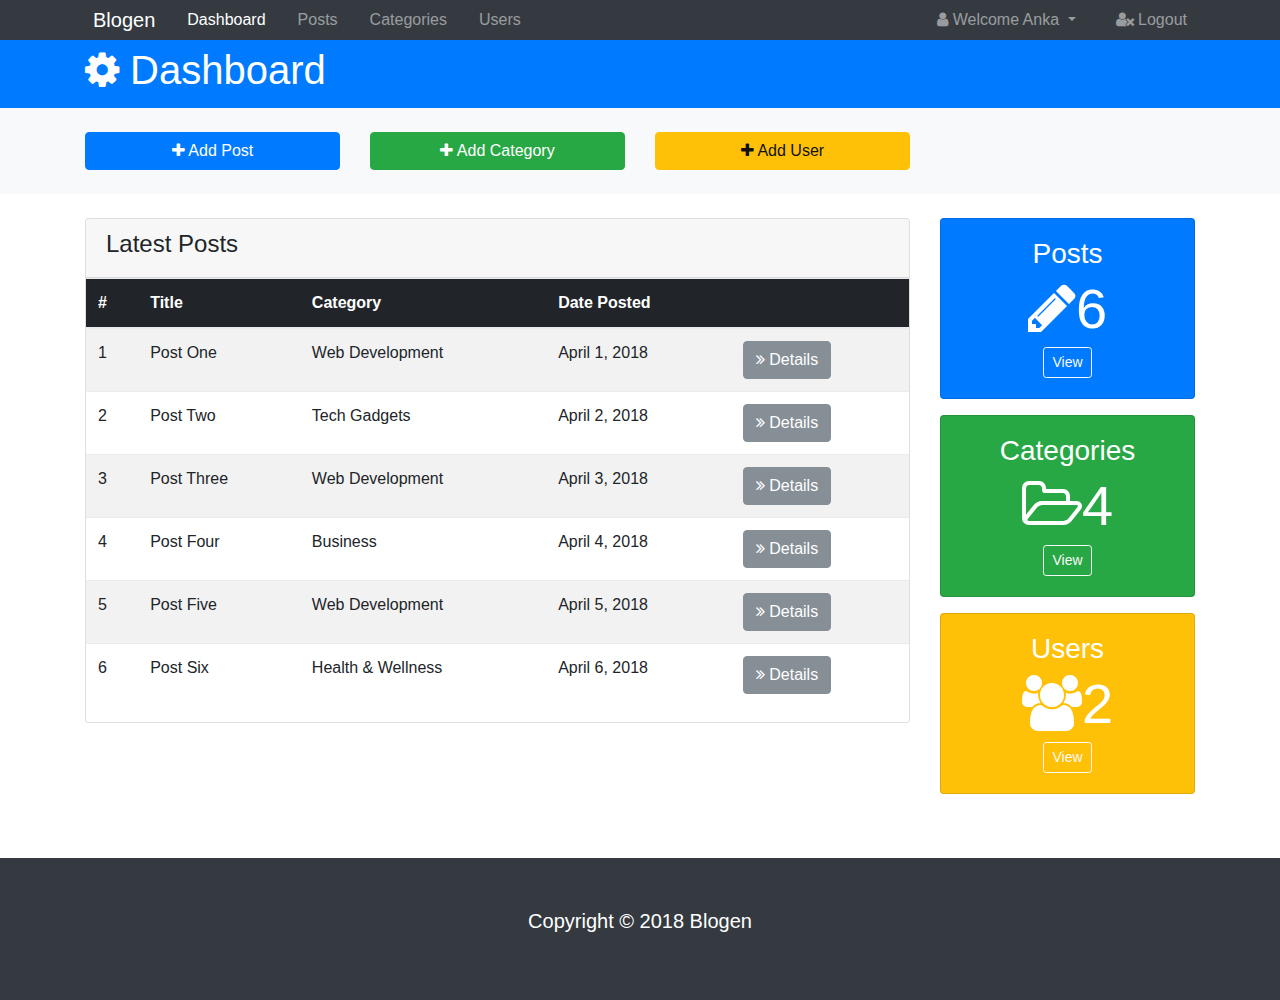
<file: index.html>
<!DOCTYPE html>
<html lang="en">
    <head>

        <meta charset="UTF-8">
        <meta name="viewport" content="width=device-width, initial-scale=1.0">
        <meta http-equiv="X-UA-Compatible" content="ie=edge">
        <title>Blogen Admin Area</title>
        <link rel="stylesheet" href="css/font-awesome.min.css">
        <link rel="stylesheet" href="css/bootstrap.css">
        <link rel="stylesheet" href="css/style.css">

    </head>

    <body>

        <!--NAV Start-->
        <nav class="navbar navbar-expand-lg navbar-dark bg-dark p-0">
            <div class="container">
                <a href="index.html" class="navbar-brand ml-2">Blogen</a>
                <button class="navbar-toggler" data-toggle="collapse" data-target="#navbarNav">
                    <span class="navbar-toggler-icon"></span>
                </button>
                <div class="collapse navbar-collapse" id="navbarNav">
                    <ul class="navbar-nav">
                        <li class="nav-item px-2">
                            <a href="index.html" class="nav-link active">Dashboard</a>
                        </li>
                        <li class="nav-item px-2">
                            <a href="posts.html" class="nav-link">Posts</a>
                        </li>
                        <li class="nav-item px-2">
                            <a href="categories.html" class="nav-link">Categories</a>
                        </li>
                        <li class="nav-item px-2">
                            <a href="users.html" class="nav-link">Users</a>
                        </li>
                    </ul>

                    <ul class="navbar-nav ml-auto">
                        <li class="nav-item dropdown mr-3 ml-2">
                            <a href="#" class="nav-link dropdown-toggle" data-toggle="dropdown">
                                <i class="fa fa-user"></i> Welcome Anka
                            </a>
                            <div class="dropdown-menu">
                                <a href="profile.html" class="dropdown-item">
                                    <i class="fa fa-user-circle"></i> Profile
                                </a>
                                <a href="settings.html" class="dropdown-item">
                                    <i class="fa fa-gear"></i> Settings
                                </a>
                            </div>
                        </li>
                        <li class="nav-item ml-2">
                            <a href="login.html" class="nav-link">
                                <i class="fa fa-user-times"></i> Logout
                            </a>
                        </li>
                    </ul>
                </div>
            </div>
        </nav><!--NAV End-->

        <!--HEADER Start-->
        <header id="main-header" class="py-2 bg-primary text-white">
            <div class="container">
                <div class="row">
                    <div class="col-md-6">
                        <h1>
                            <i class="fa fa-gear"></i>
                            Dashboard
                        </h1>
                    </div>
                </div>
            </div>
        </header><!--HEADER End-->

        <!--ACTIONS Start-->
        <section id="action" class="py-4 mb-4 bg-light">
            <div class="container">
                <div class="row">
                    <div class="col-md-3 mb-3 mb-md-0">
                        <a class="btn btn-primary btn-block" href="#" data-toggle="modal" data-target="#addPostModal">
                            <i class="fa fa-plus"></i>
                            Add Post
                        </a>
                    </div>
                    <div class="col-md-3 mb-3 mb-md-0">
                        <a class="btn btn-success btn-block" href="#" data-toggle="modal" data-target="#addCategoryModal">
                            <i class="fa fa-plus"></i>
                            Add Category
                        </a>
                    </div>
                    <div class="col-md-3">
                        <a class="btn btn-warning btn-block" href="#" data-toggle="modal" data-target="#addUserModal">
                            <i class="fa fa-plus"></i>
                            Add User
                        </a>
                    </div>
                </div>
            </div>
        </section> <!--ACTIONS End-->

        <!--POSTS Start-->
        <section id="posts">
            <div class="container">
                <div class="row">
                    <div class="col-md-9 mb-3 mb-md-0">
                        <div class="card">
                            <div class="card-header">
                                <h4>Latest Posts</h4>
                            </div>
                            <table class="table table-striped">
                                <thead class="thead-inverse">
                                    <tr>
                                        <th>#</th>
                                        <th>Title</th>
                                        <th>Category</th>
                                        <th>Date Posted</th>
                                        <th></th>
                                    </tr>
                                </thead>
                                <tbody>
                                    <tr>
                                        <td scope="row">1</td>
                                        <td>Post One</td>
                                        <td>Web Development</td>
                                        <td>April 1, 2018</td>
                                        <td>
                                            <a href="details.html" class="btn btn-secondary">
                                                <i class="fa fa-angle-double-right"></i>
                                                Details
                                            </a>
                                        </td>
                                    </tr>
                                    <tr>
                                        <td scope="row">2</td>
                                        <td>Post Two</td>
                                        <td>Tech Gadgets</td>
                                        <td>April 2, 2018</td>
                                        <td>
                                            <a href="details.html" class="btn btn-secondary">
                                                <i class="fa fa-angle-double-right"></i>
                                                Details
                                            </a>
                                        </td>
                                    </tr>
                                    <tr>
                                        <td scope="row">3</td>
                                        <td>Post Three</td>
                                        <td>Web Development</td>
                                        <td>April 3, 2018</td>
                                        <td>
                                            <a href="details.html" class="btn btn-secondary">
                                                <i class="fa fa-angle-double-right"></i>
                                                Details
                                            </a>
                                        </td>
                                    </tr>
                                    <tr>
                                        <td scope="row">4</td>
                                        <td>Post Four</td>
                                        <td>Business</td>
                                        <td>April 4, 2018</td>
                                        <td>
                                            <a href="details.html" class="btn btn-secondary">
                                                <i class="fa fa-angle-double-right"></i>
                                                Details
                                            </a>
                                        </td>
                                    </tr>
                                    <tr>
                                        <td scope="row">5</td>
                                        <td>Post Five</td>
                                        <td>Web Development</td>
                                        <td>April 5, 2018</td>
                                        <td>
                                            <a href="details.html" class="btn btn-secondary">
                                                <i class="fa fa-angle-double-right"></i>
                                                Details
                                            </a>
                                        </td>
                                    </tr>
                                    <tr>
                                        <td scope="row">6</td>
                                        <td>Post Six</td>
                                        <td>Health & Wellness</td>
                                        <td>April 6, 2018</td>
                                        <td>
                                            <a href="details.html" class="btn btn-secondary">
                                                <i class="fa fa-angle-double-right"></i>
                                                Details
                                            </a>
                                        </td>
                                    </tr>
                                </tbody>
                            </table>
                        </div>
                    </div>
                    <div class="col-md-3">
                        <div class="card text-center bg-primary text-white mb-3">
                            <div class="card-body">
                                <h3>Posts</h3>
                                <h1 class="display-4">
                                    <i class="fa fa-pencil"></i>6
                                </h1>
                                <a href="posts.html" class="first btn btn-outline-light btn-sm">View</a>
                            </div>
                        </div>
                        <div class="card text-center bg-success text-white mb-3">
                            <div class="card-body">
                                <h3>Categories</h3>
                                <h1 class="display-4">
                                    <i class="fa fa-folder-open-o"></i>4
                                </h1>
                                <a href="categories.html" class="second btn btn-outline-light btn-sm">View</a>
                            </div>
                        </div>
                        <div class="card text-center bg-warning text-white mb-3">
                            <div class="card-body">
                                <h3>Users</h3>
                                <h1 class="display-4">
                                    <i class="fa fa-users"></i>2
                                </h1>
                                <a href="users.html" class="third btn btn-outline-light btn-sm">View</a>
                            </div>
                        </div>
                    </div>
                </div>
            </div>
        </section>  <!--POSTS End-->

        <!--FOOTER Start-->
        <footer id="main-footer" class="bg-dark text-white mt-5 p-5">
            <div class="container">
                <div class="row">
                    <div class="col">
                        <p class="lead text-center">Copyright &copy; 2018 Blogen</p>
                    </div>
                </div>
            </div>
        </footer>  <!--FOOTER End-->



        <!--POST MODAL Start-->
        <div class="modal fade" id="addPostModal">
            <div class="modal-dialog modal-lg">
                <div class="modal-content">
                    <div class="modal-header bg-primary text-white">
                        <h5 class="modal-title">Add Post</h5>
                        <button class="close" data-dismiss="modal">
                            <span>&times;</span>
                        </button>
                    </div>
                    <div class="modal-body">
                        <form>
                            <div class="form-group">
                                <label for="title">Title</label>
                                <input type="text" class="form-control">
                            </div>
                            <div class="form-group">
                                <label for="category">Category</label>
                                <select class="form-control">
                                    <option value="">Web Development</option>
                                    <option value="">Tech Gadgets</option>
                                    <option value="">Business</option>
                                    <option value="">Health & Wellness</option>
                                </select>
                            </div>
                            <div class="form-group">
                                <label for="file">Image Upload</label>
                                <input type="file" class="form-control-file">
                                <small class="form-text text-muted">Max Size 3MB</small>
                            </div>
                            <div class="form-group">
                                <label for="body">Body</label>
                                <textarea name="editor1" class="form-control"></textarea>
                            </div>
                        </form>
                    </div>
                    <div class="modal-footer">
                        <button class="btn btn-secondary" data-dismiss="modal">
                            Close
                        </button>
                        <button class="btn btn-primary" data-dismiss="modal">
                            Save Changes
                        </button>
                    </div>
                </div>
            </div>
        </div> <!--POST MODAL End-->


        <!--CATEGORY MODAL Start-->
        <div class="modal fade" id="addCategoryModal">
            <div class="modal-dialog modal-lg">
                <div class="modal-content">
                    <div class="modal-header bg-success text-white">
                        <h5 class="modal-title">Add Category</h5>
                        <button class="close" data-dismiss="modal">
                            <span>&times;</span>
                        </button>
                    </div>
                    <div class="modal-body">
                        <form>
                            <div class="form-group">
                                <label for="title">Title</label>
                                <input type="text" class="form-control">
                            </div>
                        </form>
                    </div>
                    <div class="modal-footer">
                        <button class="btn btn-success" data-dismiss="modal">
                            Close
                        </button>
                        <button class="btn btn-primary" data-dismiss="modal">
                            Save Changes
                        </button>
                    </div>
                </div>
            </div>
        </div> <!--CATEGORY MODAL End-->


        <!--USER MODAL Start-->
        <div class="modal fade" id="addUserModal">
            <div class="modal-dialog modal-lg">
                <div class="modal-content">
                    <div class="modal-header bg-warning text-white">
                        <h5 class="modal-title">Add User</h5>
                        <button class="close" data-dismiss="modal">
                            <span>&times;</span>
                        </button>
                    </div>
                    <div class="modal-body">
                        <form>
                            <div class="form-group">
                                <label for="name">Name</label>
                                <input type="text" class="form-control">
                            </div>
                            <div class="form-group">
                                <label for="email">Email</label>
                                <input type="email" class="form-control">
                            </div>
                            <div class="form-group">
                                <label for="password">Password</label>
                                <input type="password" class="form-control">
                            </div>
                            <div class="form-group">
                                <label for="confirmPassword">Confirm Password</label>
                                <input type="password" class="form-control">
                            </div>
                        </form>
                    </div>
                    <div class="modal-footer">
                        <button class="btn btn-warning" data-dismiss="modal">
                            Close
                        </button>
                        <button class="btn btn-primary" data-dismiss="modal">
                            Save Changes
                        </button>
                    </div>
                </div>
            </div>
        </div> <!--USER MODAL End-->


        <script src="js/jquery.min.js"></script>
        <script src="js/popper.min.js"></script>
        <script src="js/bootstrap.min.js"></script>
        <script src="https://cdn.ckeditor.com/4.9.1/standard/ckeditor.js"></script>

        <script>
            CKEDITOR.replace('editor1');
        </script>


    </body>
</html>
</file>
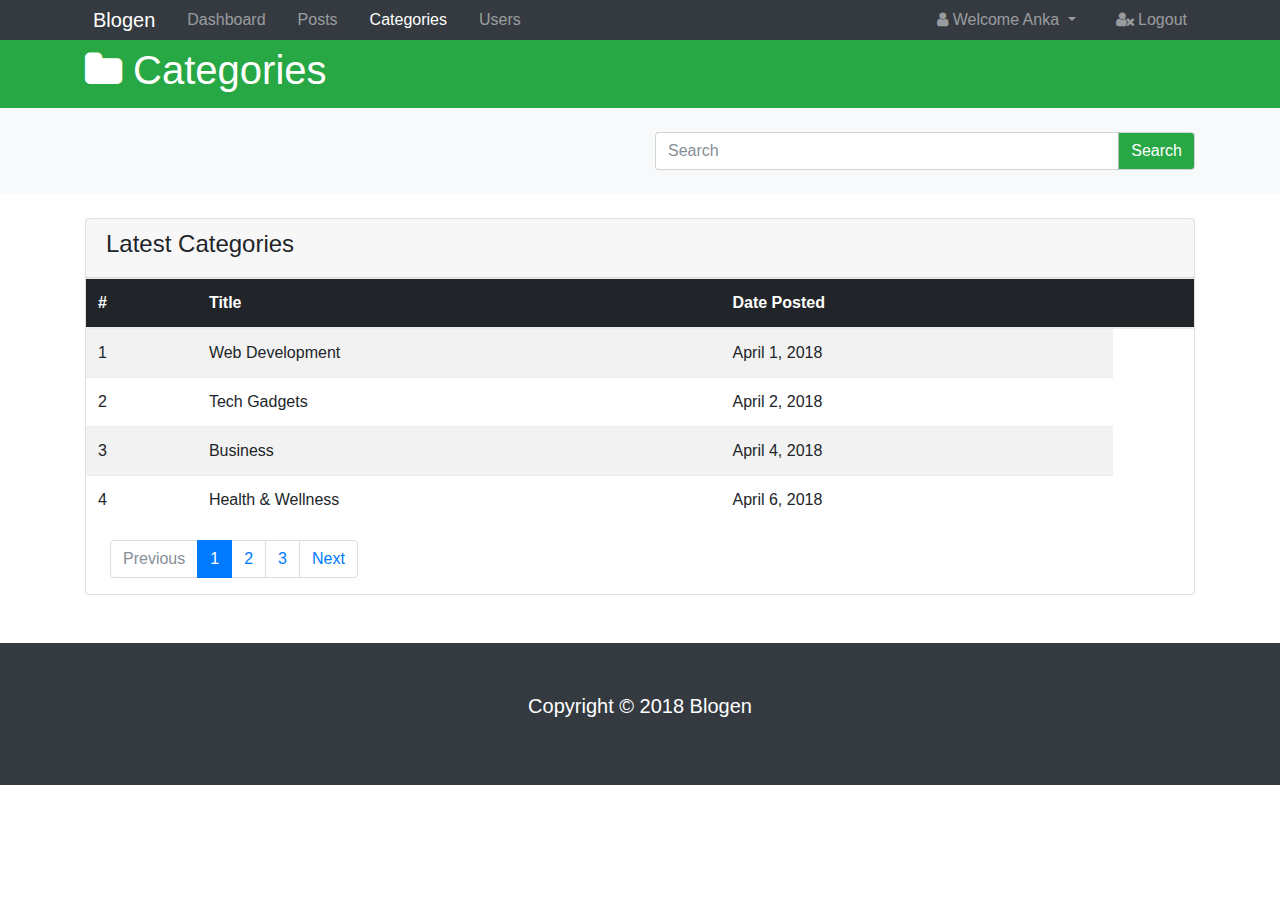
<file: categories.html>
<!DOCTYPE html>
<html lang="en">
    <head>

        <meta charset="UTF-8">
        <meta name="viewport" content="width=device-width, initial-scale=1.0">
        <meta http-equiv="X-UA-Compatible" content="ie=edge">
        <title>Blogen Admin Area</title>
        <link rel="stylesheet" href="css/font-awesome.min.css">
        <link rel="stylesheet" href="css/bootstrap.css">
        <link rel="stylesheet" href="css/style.css">

    </head>

    <body>

        <!--NAV Start-->
        <nav class="navbar navbar-expand-lg navbar-dark bg-dark p-0">
            <div class="container">
                <a href="index.html" class="navbar-brand ml-2">Blogen</a>
                <button class="navbar-toggler" data-toggle="collapse" data-target="#navbarNav">
                    <span class="navbar-toggler-icon"></span>
                </button>
                <div class="collapse navbar-collapse" id="navbarNav">
                    <ul class="navbar-nav">
                        <li class="nav-item px-2">
                            <a href="index.html" class="nav-link">Dashboard</a>
                        </li>
                        <li class="nav-item px-2">
                            <a href="posts.html" class="nav-link">Posts</a>
                        </li>
                        <li class="nav-item px-2">
                            <a href="categories.html" class="nav-link active">Categories</a>
                        </li>
                        <li class="nav-item px-2">
                            <a href="users.html" class="nav-link">Users</a>
                        </li>
                    </ul>

                    <ul class="navbar-nav ml-auto">
                        <li class="nav-item dropdown mr-3 ml-2">
                            <a href="#" class="nav-link dropdown-toggle" data-toggle="dropdown">
                                <i class="fa fa-user"></i> Welcome Anka
                            </a>
                            <div class="dropdown-menu">
                                <a href="profile.html" class="dropdown-item">
                                    <i class="fa fa-user-circle"></i> Profile
                                </a>
                                <a href="settings.html" class="dropdown-item">
                                    <i class="fa fa-gear"></i> Settings
                                </a>
                            </div>
                        </li>
                        <li class="nav-item ml-2">
                            <a href="login.html" class="nav-link">
                                <i class="fa fa-user-times"></i> Logout
                            </a>
                        </li>
                    </ul>
                </div>
            </div>
        </nav><!--NAV End-->

        <!--HEADER Start-->
        <header id="main-header" class="py-2 bg-success text-white">
            <div class="container">
                <div class="row">
                    <div class="col-md-6">
                        <h1>
                            <i class="fa fa-folder"></i>
                            Categories
                        </h1>
                    </div>
                </div>
            </div>
        </header><!--HEADER End-->

        <!--ACTIONS Start-->
        <section id="action" class="py-4 mb-4 bg-light">
            <div class="container">
                <div class="row">
                    <div class="col-md-6 ml-auto">
                        <div class="input-group">
                            <input type="text" class="form-control" placeholder="Search">
                            <span class="input-group-btn">
                                <button class="btn btn-success">Search</button>
                            </span>
                        </div>
                    </div>
                </div>
            </div>
        </section> <!--ACTIONS End-->

        <!--CATEGORIES Start-->
        <section id="categories">
            <div class="container">
                <div class="row">
                    <div class="col mb-3 mb-md-0">
                        <div class="card">
                            <div class="card-header">
                                <h4>Latest Categories</h4>
                            </div>
                            <table class="table table-striped">
                                <thead class="thead-inverse">
                                    <tr>
                                        <th>#</th>
                                        <th>Title</th>
                                        <th>Date Posted</th>
                                        <th></th>
                                    </tr>
                                </thead>
                                <tbody>
                                    <tr>
                                        <td scope="row">1</td>
                                        <td>Web Development</td>
                                        <td>April 1, 2018</td>
                                    </tr>
                                    <tr>
                                        <td scope="row">2</td>
                                        <td>Tech Gadgets</td>
                                        <td>April 2, 2018</td>
                                    </tr>
                                    <tr>
                                        <td scope="row">3</td>
                                        <td>Business</td>
                                        <td>April 4, 2018</td>
                                    </tr>
                                    <tr>
                                        <td scope="row">4</td>
                                        <td>Health & Wellness</td>
                                        <td>April 6, 2018</td>
                                    </tr>
                                </tbody>
                            </table>

                            <nav class="ml-4">
                                <ul class="pagination">
                                    <li class="page-item disabled">
                                        <a href="#" class="page-link">Previous</a>
                                    </li>
                                    <li class="page-item active">
                                        <a href="#" class="page-link">1</a>
                                    </li>
                                    <li class="page-item">
                                        <a href="#" class="page-link">2</a>
                                    </li>
                                    <li class="page-item">
                                        <a href="#" class="page-link">3</a>
                                    </li>
                                    <li class="page-item">
                                        <a href="#" class="page-link">Next</a>
                                    </li>
                                </ul>
                            </nav>
                        </div>
                    </div>
                </div>
            </div>
        </section>  <!--CATEGORIES End-->

        <!--FOOTER Start-->
        <footer id="main-footer" class="bg-dark text-white mt-5 p-5">
            <div class="container">
                <div class="row">
                    <div class="col">
                        <p class="lead text-center">Copyright &copy; 2018 Blogen</p>
                    </div>
                </div>
            </div>
        </footer>  <!--FOOTER End-->



        <script src="js/jquery.min.js"></script>
        <script src="js/popper.min.js"></script>
        <script src="js/bootstrap.min.js"></script>
        <script src="https://cdn.ckeditor.com/4.9.1/standard/ckeditor.js"></script>

        <script>
            CKEDITOR.replace('editor1');
        </script>


    </body>
</html>
</file>
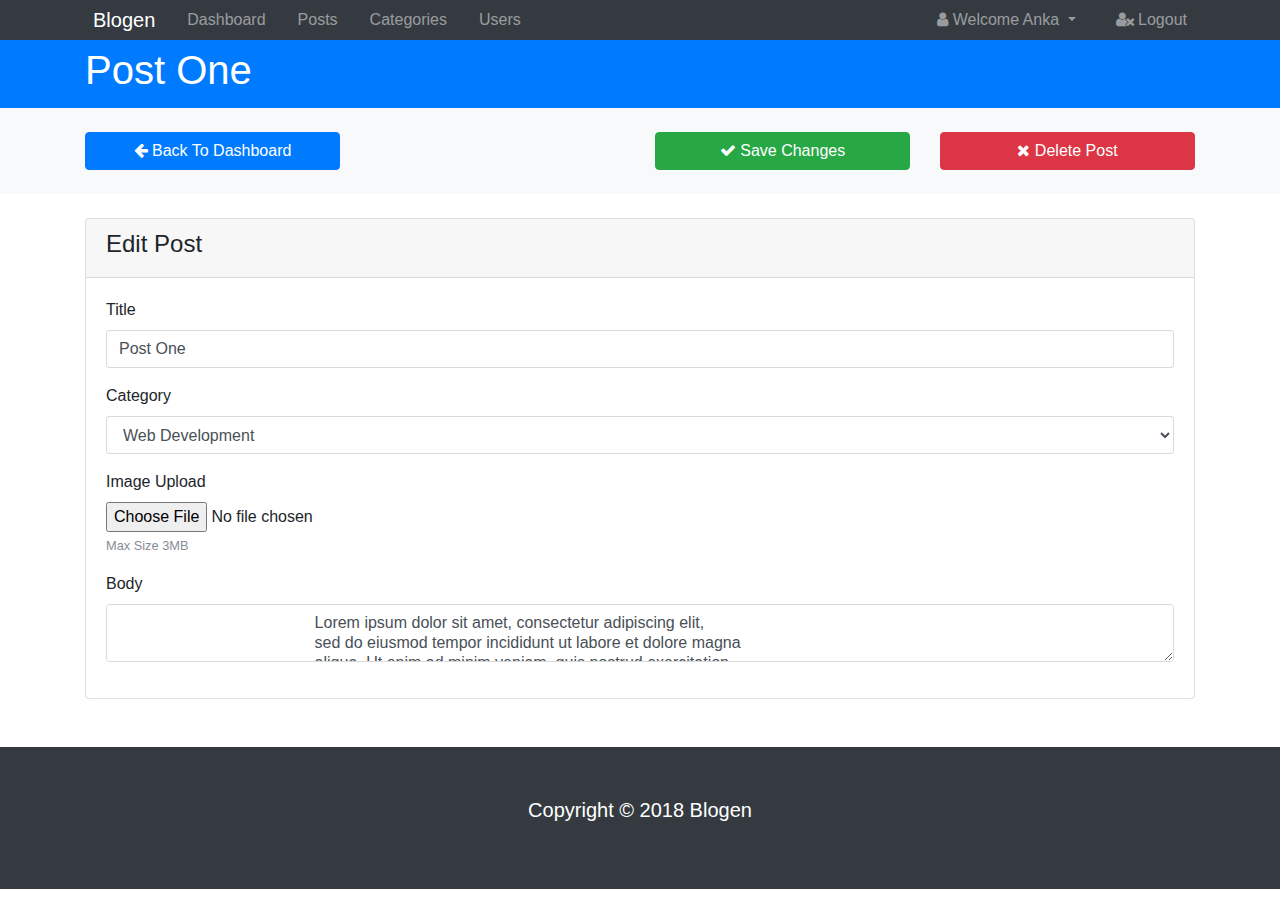
<file: details.html>
<!DOCTYPE html>
<html lang="en">
    <head>

        <meta charset="UTF-8">
        <meta name="viewport" content="width=device-width, initial-scale=1.0">
        <meta http-equiv="X-UA-Compatible" content="ie=edge">
        <title>Blogen Admin Area</title>
        <link rel="stylesheet" href="css/font-awesome.min.css">
        <link rel="stylesheet" href="css/bootstrap.css">
        <link rel="stylesheet" href="css/style.css">

    </head>

    <body>

        <!--NAV Start-->
        <nav class="navbar navbar-expand-lg navbar-dark bg-dark p-0">
            <div class="container">
                <a href="index.html" class="navbar-brand ml-2">Blogen</a>
                <button class="navbar-toggler" data-toggle="collapse" data-target="#navbarNav">
                    <span class="navbar-toggler-icon"></span>
                </button>
                <div class="collapse navbar-collapse" id="navbarNav">
                    <ul class="navbar-nav">
                        <li class="nav-item px-2">
                            <a href="index.html" class="nav-link">Dashboard</a>
                        </li>
                        <li class="nav-item px-2">
                            <a href="posts.html" class="nav-link">Posts</a>
                        </li>
                        <li class="nav-item px-2">
                            <a href="categories.html" class="nav-link">Categories</a>
                        </li>
                        <li class="nav-item px-2">
                            <a href="users.html" class="nav-link">Users</a>
                        </li>
                    </ul>

                    <ul class="navbar-nav ml-auto">
                        <li class="nav-item dropdown mr-3 ml-2">
                            <a href="#" class="nav-link dropdown-toggle" data-toggle="dropdown">
                                <i class="fa fa-user"></i> Welcome Anka
                            </a>
                            <div class="dropdown-menu">
                                <a href="profile.html" class="dropdown-item">
                                    <i class="fa fa-user-circle"></i> Profile
                                </a>
                                <a href="settings.html" class="dropdown-item">
                                    <i class="fa fa-gear"></i> Settings
                                </a>
                            </div>
                        </li>
                        <li class="nav-item ml-2">
                            <a href="login.html" class="nav-link">
                                <i class="fa fa-user-times"></i> Logout
                            </a>
                        </li>
                    </ul>
                </div>
            </div>
        </nav><!--NAV End-->

        <!--HEADER Start-->
        <header id="main-header" class="py-2 bg-primary text-white">
            <div class="container">
                <div class="row">
                    <div class="col-md-6">
                        <h1>Post One</h1>
                    </div>
                </div>
            </div>
        </header><!--HEADER End-->

        <!--ACTIONS Start-->
        <section id="action" class="py-4 mb-4 bg-light">
            <div class="container">
                <div class="row">
                    <div class="col-md-3 mb-3 mb-md-0 mr-auto">
                        <a class="btn btn-primary btn-block" href="index.html">
                            <i class="fa fa-arrow-left"></i>
                            Back To Dashboard
                        </a>
                    </div>
                    <div class="col-md-3 mb-3 mb-md-0">
                        <a class="btn btn-success btn-block" href="#">
                            <i class="fa fa-check"></i>
                            Save Changes
                        </a>
                    </div>
                    <div class="col-md-3">
                        <a class="btn btn-danger btn-block" href="#">
                            <i class="fa fa-remove"></i>
                            Delete Post
                        </a>
                    </div>
                </div>
            </div>
        </section> <!--ACTIONS End-->

        <!--POSTS Start-->
        <section id="posts">
            <div class="container">
                <div class="row">
                    <div class="col mb-3 mb-md-0">
                        <div class="card">
                            <div class="card-header">
                                <h4>Edit Post</h4>
                            </div>
                            <div class="card-body">
                                <form>
                                    <div class="form-group">
                                        <label for="title">Title</label>
                                        <input type="text" class="form-control" value="Post One">
                                    </div>
                                    <div class="form-group">
                                        <label for="category">Category</label>
                                        <select class="form-control">
                                            <option value="">Web Development</option>
                                            <option value="">Tech Gadgets</option>
                                            <option value="">Business</option>
                                            <option value="">Health & Wellness</option>
                                        </select>
                                    </div>
                                    <div class="form-group">
                                        <label for="file">Image Upload</label>
                                        <input type="file" class="form-control-file">
                                        <small class="form-text text-muted">Max Size 3MB</small>
                                    </div>
                                    <div class="form-group">
                                        <label for="body">Body</label>
                                        <textarea name="editor1" class="form-control">
                                            Lorem ipsum dolor sit amet, consectetur adipiscing elit,
                                            sed do eiusmod tempor incididunt ut labore et dolore magna
                                            aliqua. Ut enim ad minim veniam, quis nostrud exercitation
                                            ullamco laboris nisi ut aliquip ex ea commodo consequat.
                                        </textarea>
                                    </div>
                                </form>
                            </div>
                        </div>
                    </div>
                </div>
            </div>
        </section>  <!--POSTS End-->

        <!--FOOTER Start-->
        <footer id="main-footer" class="bg-dark text-white mt-5 p-5">
            <div class="container">
                <div class="row">
                    <div class="col">
                        <p class="lead text-center">Copyright &copy; 2018 Blogen</p>
                    </div>
                </div>
            </div>
        </footer>  <!--FOOTER End-->


        <script src="js/jquery.min.js"></script>
        <script src="js/popper.min.js"></script>
        <script src="js/bootstrap.min.js"></script>
        <script src="https://cdn.ckeditor.com/4.9.1/standard/ckeditor.js"></script>

        <script>
            CKEDITOR.replace('editor1');
        </script>


    </body>
</html>
</file>
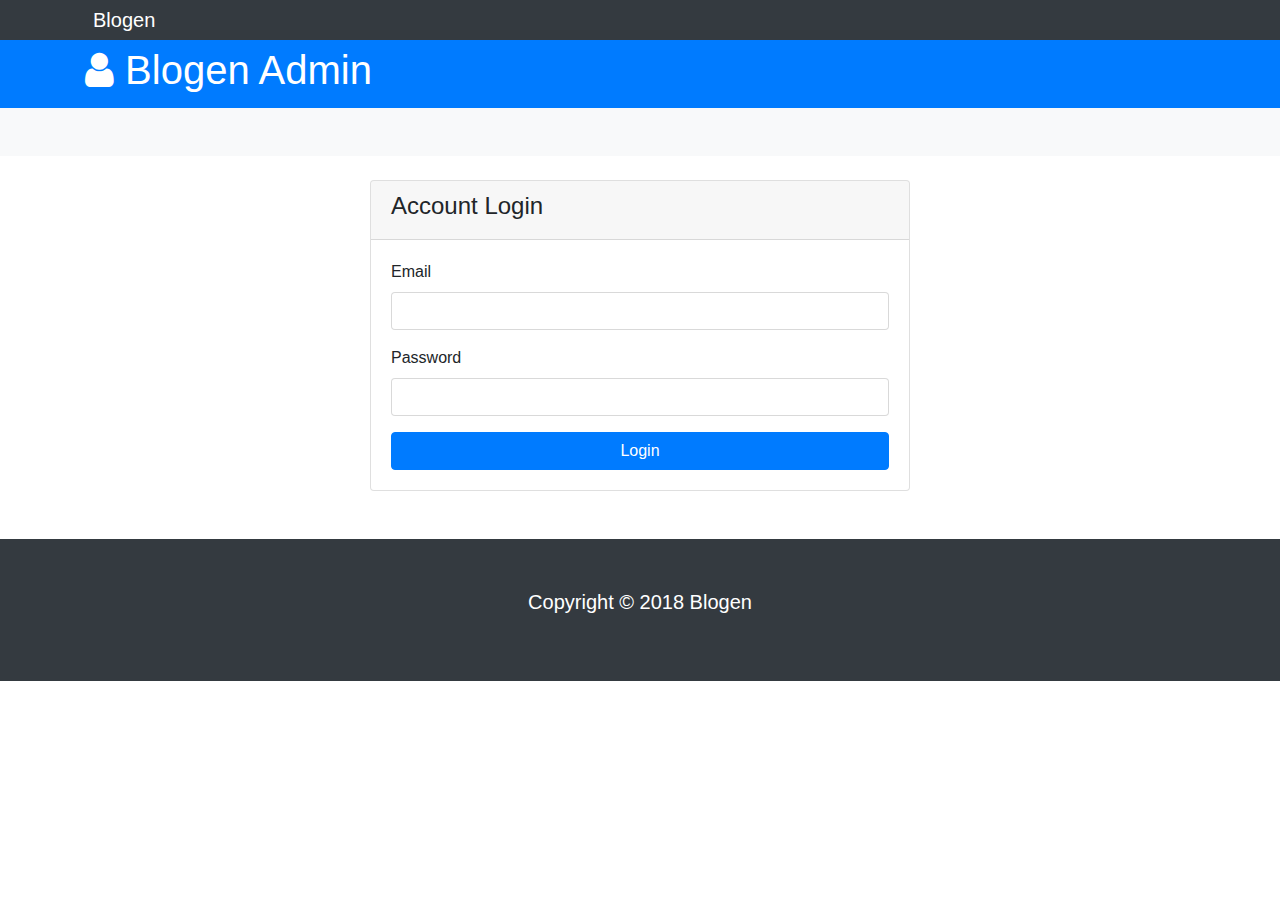
<file: login.html>
<!DOCTYPE html>
<html lang="en">
    <head>

        <meta charset="UTF-8">
        <meta name="viewport" content="width=device-width, initial-scale=1.0">
        <meta http-equiv="X-UA-Compatible" content="ie=edge">
        <title>Blogen Admin Area</title>
        <link rel="stylesheet" href="css/font-awesome.min.css">
        <link rel="stylesheet" href="css/bootstrap.css">
        <link rel="stylesheet" href="css/style.css">

    </head>

    <body>

        <!--NAV Start-->
        <nav class="navbar navbar-expand-lg navbar-dark bg-dark p-0">
            <div class="container">
                <a href="index.html" class="navbar-brand ml-2">Blogen</a>
                <button class="navbar-toggler" data-toggle="collapse" data-target="#navbarNav">
                    <span class="navbar-toggler-icon"></span>
                </button>
                <div class="collapse navbar-collapse" id="navbarNav">

                </div>
            </div>
        </nav><!--NAV End-->

        <!--HEADER Start-->
        <header id="main-header" class="py-2 bg-primary text-white">
            <div class="container">
                <div class="row">
                    <div class="col-md-6">
                        <h1>
                            <i class="fa fa-user"></i>
                            Blogen Admin
                        </h1>
                    </div>
                </div>
            </div>
        </header><!--HEADER End-->

        <!--ACTIONS Start-->
        <section id="action" class="py-4 mb-4 bg-light">
            <div class="container">
                <div class="row">

                </div>
            </div>
        </section> <!--ACTIONS End-->

        <!--LOGIN Start-->
        <section id="login">
            <div class="container">
                <div class="row">
                    <div class="col-md-6 mx-auto">
                        <div class="card">
                            <div class="card-header">
                                <h4>Account Login</h4>
                            </div>
                            <div class="card-body">
                                <form action="index.html">
                                    <div class="form-group">
                                        <label for="email">Email</label>
                                        <input type="email" class="form-control">
                                    </div>
                                    <div class="form-group">
                                        <label for="password">Password</label>
                                        <input type="password" class="form-control">
                                    </div>
                                    <input type="submit" class="btn btn-primary btn-block" value="Login">
                                </form>
                            </div>
                        </div>
                    </div>
                </div>
            </div>
        </section>  <!--LOGIN End-->

        <!--FOOTER Start-->
        <footer id="main-footer" class="bg-dark text-white mt-5 p-5">
            <div class="container">
                <div class="row">
                    <div class="col">
                        <p class="lead text-center">Copyright &copy; 2018 Blogen</p>
                    </div>
                </div>
            </div>
        </footer>  <!--FOOTER End-->



        <script src="js/jquery.min.js"></script>
        <script src="js/popper.min.js"></script>
        <script src="js/bootstrap.min.js"></script>
        <script src="https://cdn.ckeditor.com/4.9.1/standard/ckeditor.js"></script>

        <script>
            CKEDITOR.replace('editor1');
        </script>


    </body>
</html>
</file>
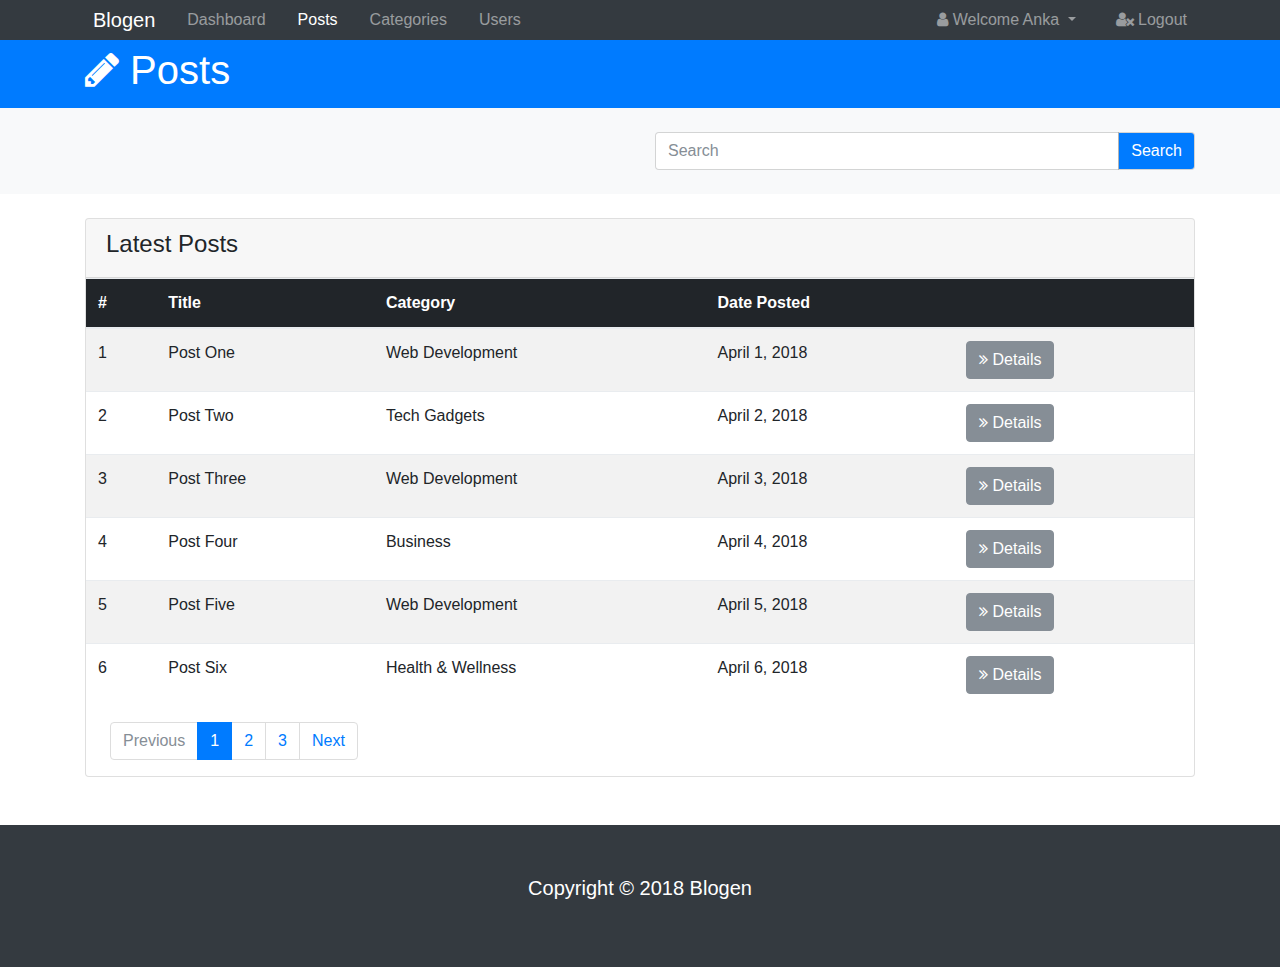
<file: posts.html>
<!DOCTYPE html>
<html lang="en">
    <head>

        <meta charset="UTF-8">
        <meta name="viewport" content="width=device-width, initial-scale=1.0">
        <meta http-equiv="X-UA-Compatible" content="ie=edge">
        <title>Blogen Admin Area</title>
        <link rel="stylesheet" href="css/font-awesome.min.css">
        <link rel="stylesheet" href="css/bootstrap.css">
        <link rel="stylesheet" href="css/style.css">

    </head>

    <body>

        <!--NAV Start-->
        <nav class="navbar navbar-expand-lg navbar-dark bg-dark p-0">
            <div class="container">
                <a href="index.html" class="navbar-brand ml-2">Blogen</a>
                <button class="navbar-toggler" data-toggle="collapse" data-target="#navbarNav">
                    <span class="navbar-toggler-icon"></span>
                </button>
                <div class="collapse navbar-collapse" id="navbarNav">
                    <ul class="navbar-nav">
                        <li class="nav-item px-2">
                            <a href="index.html" class="nav-link">Dashboard</a>
                        </li>
                        <li class="nav-item px-2">
                            <a href="posts.html" class="nav-link active">Posts</a>
                        </li>
                        <li class="nav-item px-2">
                            <a href="categories.html" class="nav-link">Categories</a>
                        </li>
                        <li class="nav-item px-2">
                            <a href="users.html" class="nav-link">Users</a>
                        </li>
                    </ul>

                    <ul class="navbar-nav ml-auto">
                        <li class="nav-item dropdown mr-3 ml-2">
                            <a href="#" class="nav-link dropdown-toggle" data-toggle="dropdown">
                                <i class="fa fa-user"></i> Welcome Anka
                            </a>
                            <div class="dropdown-menu">
                                <a href="profile.html" class="dropdown-item">
                                    <i class="fa fa-user-circle"></i> Profile
                                </a>
                                <a href="settings.html" class="dropdown-item">
                                    <i class="fa fa-gear"></i> Settings
                                </a>
                            </div>
                        </li>
                        <li class="nav-item ml-2">
                            <a href="login.html" class="nav-link">
                                <i class="fa fa-user-times"></i> Logout
                            </a>
                        </li>
                    </ul>
                </div>
            </div>
        </nav><!--NAV End-->

        <!--HEADER Start-->
        <header id="main-header" class="py-2 bg-primary text-white">
            <div class="container">
                <div class="row">
                    <div class="col-md-6">
                        <h1>
                            <i class="fa fa-pencil"></i>
                            Posts
                        </h1>
                    </div>
                </div>
            </div>
        </header><!--HEADER End-->

        <!--ACTIONS Start-->
        <section id="action" class="py-4 mb-4 bg-light">
            <div class="container">
                <div class="row">
                    <div class="col-md-6 ml-auto">
                        <div class="input-group">
                            <input type="text" class="form-control" placeholder="Search">
                            <span class="input-group-btn">
                                <button class="btn btn-primary">Search</button>
                            </span>
                        </div>
                    </div>
                </div>
            </div>
        </section> <!--ACTIONS End-->

        <!--POSTS Start-->
        <section id="posts">
            <div class="container">
                <div class="row">
                    <div class="col mb-3 mb-md-0">
                        <div class="card">
                            <div class="card-header">
                                <h4>Latest Posts</h4>
                            </div>
                            <table class="table table-striped">
                                <thead class="thead-inverse">
                                    <tr>
                                        <th>#</th>
                                        <th>Title</th>
                                        <th>Category</th>
                                        <th>Date Posted</th>
                                        <th></th>
                                    </tr>
                                </thead>
                                <tbody>
                                    <tr>
                                        <td scope="row">1</td>
                                        <td>Post One</td>
                                        <td>Web Development</td>
                                        <td>April 1, 2018</td>
                                        <td>
                                            <a href="details.html" class="btn btn-secondary">
                                                <i class="fa fa-angle-double-right"></i>
                                                Details
                                            </a>
                                        </td>
                                    </tr>
                                    <tr>
                                        <td scope="row">2</td>
                                        <td>Post Two</td>
                                        <td>Tech Gadgets</td>
                                        <td>April 2, 2018</td>
                                        <td>
                                            <a href="details.html" class="btn btn-secondary">
                                                <i class="fa fa-angle-double-right"></i>
                                                Details
                                            </a>
                                        </td>
                                    </tr>
                                    <tr>
                                        <td scope="row">3</td>
                                        <td>Post Three</td>
                                        <td>Web Development</td>
                                        <td>April 3, 2018</td>
                                        <td>
                                            <a href="details.html" class="btn btn-secondary">
                                                <i class="fa fa-angle-double-right"></i>
                                                Details
                                            </a>
                                        </td>
                                    </tr>
                                    <tr>
                                        <td scope="row">4</td>
                                        <td>Post Four</td>
                                        <td>Business</td>
                                        <td>April 4, 2018</td>
                                        <td>
                                            <a href="details.html" class="btn btn-secondary">
                                                <i class="fa fa-angle-double-right"></i>
                                                Details
                                            </a>
                                        </td>
                                    </tr>
                                    <tr>
                                        <td scope="row">5</td>
                                        <td>Post Five</td>
                                        <td>Web Development</td>
                                        <td>April 5, 2018</td>
                                        <td>
                                            <a href="details.html" class="btn btn-secondary">
                                                <i class="fa fa-angle-double-right"></i>
                                                Details
                                            </a>
                                        </td>
                                    </tr>
                                    <tr>
                                        <td scope="row">6</td>
                                        <td>Post Six</td>
                                        <td>Health & Wellness</td>
                                        <td>April 6, 2018</td>
                                        <td>
                                            <a href="details.html" class="btn btn-secondary">
                                                <i class="fa fa-angle-double-right"></i>
                                                Details
                                            </a>
                                        </td>
                                    </tr>
                                </tbody>
                            </table>

                            <nav class="ml-4">
                                <ul class="pagination">
                                    <li class="page-item disabled">
                                        <a href="#" class="page-link">Previous</a>
                                    </li>
                                    <li class="page-item active">
                                        <a href="#" class="page-link">1</a>
                                    </li>
                                    <li class="page-item">
                                        <a href="#" class="page-link">2</a>
                                    </li>
                                    <li class="page-item">
                                        <a href="#" class="page-link">3</a>
                                    </li>
                                    <li class="page-item">
                                        <a href="#" class="page-link">Next</a>
                                    </li>
                                </ul>
                            </nav>
                        </div>
                    </div>
                </div>
            </div>
        </section>  <!--POSTS End-->

        <!--FOOTER Start-->
        <footer id="main-footer" class="bg-dark text-white mt-5 p-5">
            <div class="container">
                <div class="row">
                    <div class="col">
                        <p class="lead text-center">Copyright &copy; 2018 Blogen</p>
                    </div>
                </div>
            </div>
        </footer>  <!--FOOTER End-->



        <script src="js/jquery.min.js"></script>
        <script src="js/popper.min.js"></script>
        <script src="js/bootstrap.min.js"></script>
        <script src="https://cdn.ckeditor.com/4.9.1/standard/ckeditor.js"></script>

        <script>
            CKEDITOR.replace('editor1');
        </script>


    </body>
</html>
</file>
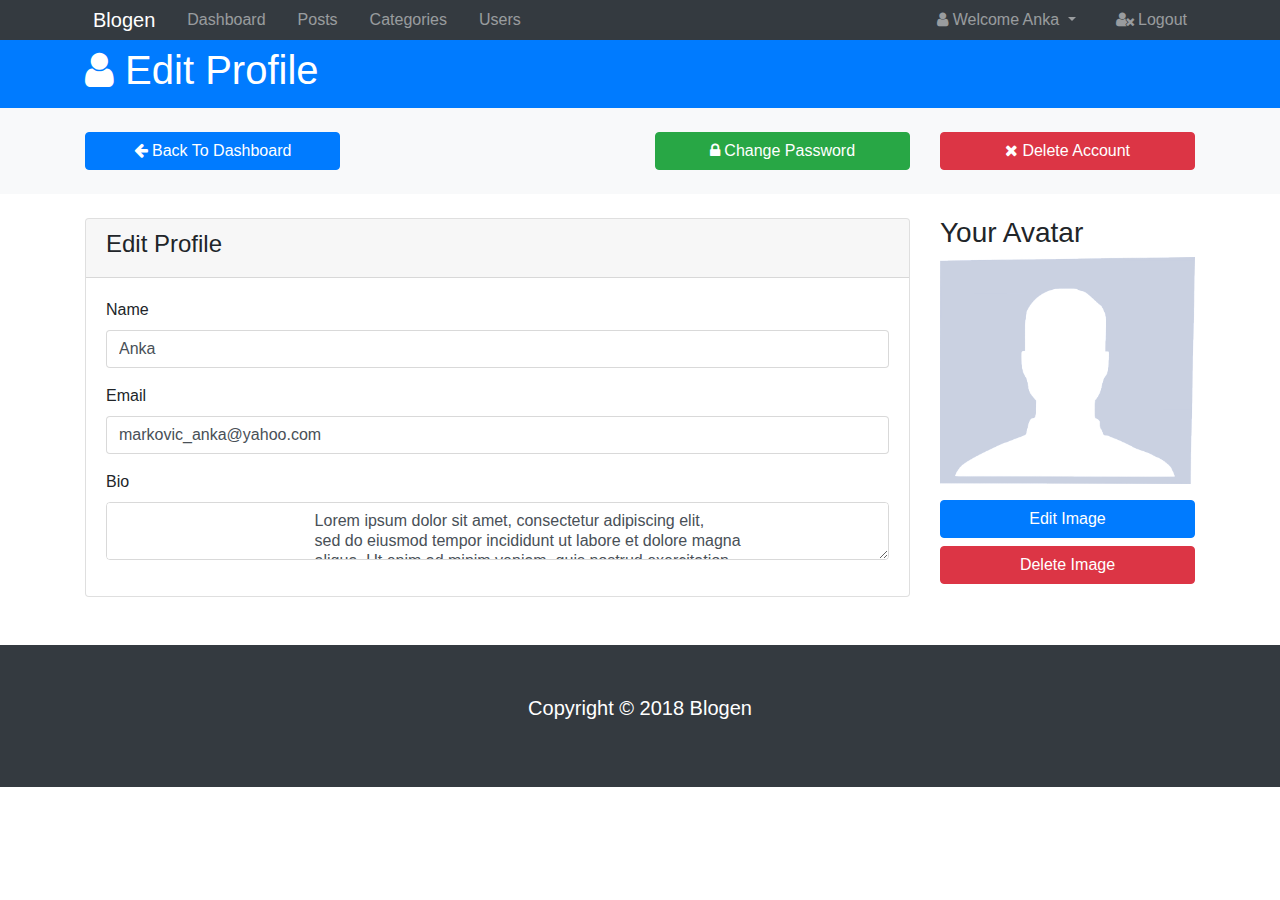
<file: profile.html>
<!DOCTYPE html>
<html lang="en">
    <head>

        <meta charset="UTF-8">
        <meta name="viewport" content="width=device-width, initial-scale=1.0">
        <meta http-equiv="X-UA-Compatible" content="ie=edge">
        <title>Blogen Admin Area</title>
        <link rel="stylesheet" href="css/font-awesome.min.css">
        <link rel="stylesheet" href="css/bootstrap.css">
        <link rel="stylesheet" href="css/style.css">

    </head>

    <body>

        <!--NAV Start-->
        <nav class="navbar navbar-expand-lg navbar-dark bg-dark p-0">
            <div class="container">
                <a href="index.html" class="navbar-brand ml-2">Blogen</a>
                <button class="navbar-toggler" data-toggle="collapse" data-target="#navbarNav">
                    <span class="navbar-toggler-icon"></span>
                </button>
                <div class="collapse navbar-collapse" id="navbarNav">
                    <ul class="navbar-nav">
                        <li class="nav-item px-2">
                            <a href="index.html" class="nav-link">Dashboard</a>
                        </li>
                        <li class="nav-item px-2">
                            <a href="posts.html" class="nav-link">Posts</a>
                        </li>
                        <li class="nav-item px-2">
                            <a href="categories.html" class="nav-link">Categories</a>
                        </li>
                        <li class="nav-item px-2">
                            <a href="users.html" class="nav-link">Users</a>
                        </li>
                    </ul>

                    <ul class="navbar-nav ml-auto">
                        <li class="nav-item dropdown mr-3 ml-2">
                            <a href="#" class="nav-link dropdown-toggle" data-toggle="dropdown">
                                <i class="fa fa-user"></i> Welcome Anka
                            </a>
                            <div class="dropdown-menu">
                                <a href="profile.html" class="dropdown-item">
                                    <i class="fa fa-user-circle"></i> Profile
                                </a>
                                <a href="settings.html" class="dropdown-item">
                                    <i class="fa fa-gear"></i> Settings
                                </a>
                            </div>
                        </li>
                        <li class="nav-item ml-2">
                            <a href="login.html" class="nav-link">
                                <i class="fa fa-user-times"></i> Logout
                            </a>
                        </li>
                    </ul>
                </div>
            </div>
        </nav><!--NAV End-->

        <!--HEADER Start-->
        <header id="main-header" class="py-2 bg-primary text-white">
            <div class="container">
                <div class="row">
                    <div class="col-md-6">
                        <h1>
                            <i class="fa fa-user"></i> Edit Profile
                        </h1>
                    </div>
                </div>
            </div>
        </header><!--HEADER End-->

        <!--ACTIONS Start-->
        <section id="action" class="py-4 mb-4 bg-light">
            <div class="container">
                <div class="row">
                    <div class="col-md-3 mb-3 mb-md-0 mr-auto">
                        <a class="btn btn-primary btn-block" href="index.html">
                            <i class="fa fa-arrow-left"></i>
                            Back To Dashboard
                        </a>
                    </div>
                    <div class="col-md-3 mb-3 mb-md-0">
                        <a class="btn btn-success btn-block" href="#" data-toggle="modal" data-target="#passwordModal">
                            <i class="fa fa-lock"></i>
                            Change Password
                        </a>
                    </div>
                    <div class="col-md-3">
                        <a class="btn btn-danger btn-block" href="#">
                            <i class="fa fa-remove"></i>
                            Delete Account
                        </a>
                    </div>
                </div>
            </div>
        </section> <!--ACTIONS End-->

        <!--PROFILE EDIT Start-->
        <section id="profile">
            <div class="container">
                <div class="row">
                    <div class="col-md-9 mb-3 mb-md-0">
                        <div class="card">
                            <div class="card-header">
                                <h4>Edit Profile</h4>
                            </div>
                            <div class="card-body">
                                <form>
                                    <div class="form-group">
                                        <label for="name">Name</label>
                                        <input type="text" class="form-control" value="Anka">
                                    </div>
                                    <div class="form-group">
                                        <label for="email">Email</label>
                                        <input type="email" class="form-control" value="markovic_anka@yahoo.com">
                                    </div>
                                    <div class="form-group">
                                        <label for="body">Bio</label>
                                        <textarea name="editor1" class="form-control">
                                            Lorem ipsum dolor sit amet, consectetur adipiscing elit,
                                            sed do eiusmod tempor incididunt ut labore et dolore magna
                                            aliqua. Ut enim ad minim veniam, quis nostrud exercitation
                                            ullamco laboris nisi ut aliquip ex ea commodo consequat.
                                        </textarea>
                                    </div>
                                </form>
                            </div>
                        </div>
                    </div>
                    <div class="col-md-3">
                        <h3>Your Avatar</h3>
                        <img src="img/avatar.png" class="d-block img-fluid mb-3" alt="Avatar">
                        <button class="btn btn-primary btn-block">Edit Image</button>
                        <button class="btn btn-danger btn-block">Delete Image</button>
                    </div>
                </div>
            </div>
        </section>  <!--PROFILE EDIT End-->

        <!--FOOTER Start-->
        <footer id="main-footer" class="bg-dark text-white mt-5 p-5">
            <div class="container">
                <div class="row">
                    <div class="col">
                        <p class="lead text-center">Copyright &copy; 2018 Blogen</p>
                    </div>
                </div>
            </div>
        </footer>  <!--FOOTER End-->


        <!--PASSWORD MODAL Start-->
        <div class="modal fade" id="passwordModal">
            <div class="modal-dialog modal-lg">
                <div class="modal-content">
                    <div class="modal-header bg-primary text-white">
                        <h5 class="modal-title">Change Password</h5>
                        <button class="close" data-dismiss="modal">
                            <span>&times;</span>
                        </button>
                    </div>
                    <div class="modal-body">
                        <form>
                            <div class="form-group">
                                <label for="password">Password</label>
                                <input type="password" class="form-control">
                            </div>
                            <div class="form-group">
                                <label for="confirmPassword">Confirm Password</label>
                                <input type="password" class="form-control">
                            </div>
                        </form>
                    </div>
                    <div class="modal-footer">
                        <button class="btn btn-secondary" data-dismiss="modal">
                            Close
                        </button>
                        <button class="btn btn-primary" data-dismiss="modal">
                            Update Password
                        </button>
                    </div>
                </div>
            </div>
        </div> <!--PASSWORD MODAL End-->




        <script src="js/jquery.min.js"></script>
        <script src="js/popper.min.js"></script>
        <script src="js/bootstrap.min.js"></script>
        <script src="https://cdn.ckeditor.com/4.9.1/standard/ckeditor.js"></script>

        <script>
            CKEDITOR.replace('editor1');
        </script>


    </body>
</html>
</file>
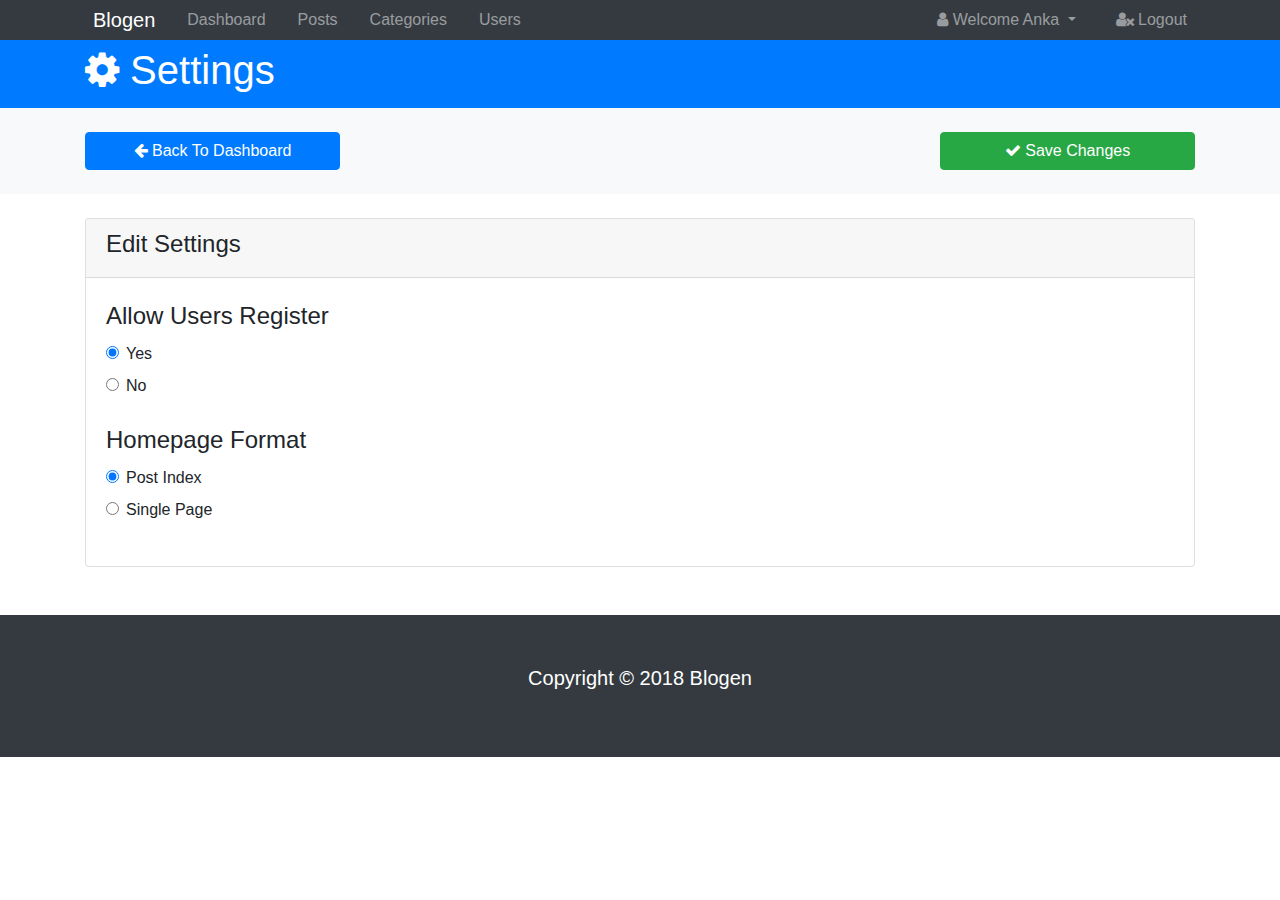
<file: settings.html>
<!DOCTYPE html>
<html lang="en">
    <head>

        <meta charset="UTF-8">
        <meta name="viewport" content="width=device-width, initial-scale=1.0">
        <meta http-equiv="X-UA-Compatible" content="ie=edge">
        <title>Blogen Admin Area</title>
        <link rel="stylesheet" href="css/font-awesome.min.css">
        <link rel="stylesheet" href="css/bootstrap.css">
        <link rel="stylesheet" href="css/style.css">

    </head>

    <body>

        <!--NAV Start-->
        <nav class="navbar navbar-expand-lg navbar-dark bg-dark p-0">
            <div class="container">
                <a href="index.html" class="navbar-brand ml-2">Blogen</a>
                <button class="navbar-toggler" data-toggle="collapse" data-target="#navbarNav">
                    <span class="navbar-toggler-icon"></span>
                </button>
                <div class="collapse navbar-collapse" id="navbarNav">
                    <ul class="navbar-nav">
                        <li class="nav-item px-2">
                            <a href="index.html" class="nav-link">Dashboard</a>
                        </li>
                        <li class="nav-item px-2">
                            <a href="posts.html" class="nav-link">Posts</a>
                        </li>
                        <li class="nav-item px-2">
                            <a href="categories.html" class="nav-link">Categories</a>
                        </li>
                        <li class="nav-item px-2">
                            <a href="users.html" class="nav-link">Users</a>
                        </li>
                    </ul>

                    <ul class="navbar-nav ml-auto">
                        <li class="nav-item dropdown mr-3 ml-2">
                            <a href="#" class="nav-link dropdown-toggle" data-toggle="dropdown">
                                <i class="fa fa-user"></i> Welcome Anka
                            </a>
                            <div class="dropdown-menu">
                                <a href="profile.html" class="dropdown-item">
                                    <i class="fa fa-user-circle"></i> Profile
                                </a>
                                <a href="settings.html" class="dropdown-item">
                                    <i class="fa fa-gear"></i> Settings
                                </a>
                            </div>
                        </li>
                        <li class="nav-item ml-2">
                            <a href="login.html" class="nav-link">
                                <i class="fa fa-user-times"></i> Logout
                            </a>
                        </li>
                    </ul>
                </div>
            </div>
        </nav><!--NAV End-->

        <!--HEADER Start-->
        <header id="main-header" class="py-2 bg-primary text-white">
            <div class="container">
                <div class="row">
                    <div class="col-md-6">
                        <h1>
                            <i class="fa fa-gear"></i> Settings
                        </h1>
                    </div>
                </div>
            </div>
        </header><!--HEADER End-->

        <!--ACTIONS Start-->
        <section id="action" class="py-4 mb-4 bg-light">
            <div class="container">
                <div class="row">
                    <div class="col-md-3 mb-3 mb-md-0 mr-auto">
                        <a class="btn btn-primary btn-block" href="index.html">
                            <i class="fa fa-arrow-left"></i>
                            Back To Dashboard
                        </a>
                    </div>
                    <div class="col-md-3 mb-3 mb-md-0">
                        <a class="btn btn-success btn-block" href="#">
                            <i class="fa fa-check"></i>
                            Save Changes
                        </a>
                    </div>
                </div>
            </div>
        </section> <!--ACTIONS End-->

        <!--SETTINGS Start-->
        <section id="settings">
            <div class="container">
                <div class="row">
                    <div class="col mb-3 mb-md-0">
                        <div class="card">
                            <div class="card-header">
                                <h4>Edit Settings</h4>
                            </div>
                            <div class="card-body">
                                <form>
                                    <fieldset class="form-group">
                                        <legend>Allow Users Register</legend>
                                        <div class="form-check">
                                            <label class="form-check-label">
                                                <input type="radio" class="form-check-input" value="yes" checked>Yes
                                            </label>
                                        </div>
                                        <div class="form-check">
                                            <label class="form-check-label">
                                                <input type="radio" class="form-check-input" value="no">No
                                            </label>
                                        </div>
                                    </fieldset>
                                    <fieldset class="form-group">
                                        <legend>Homepage Format</legend>
                                        <div class="form-check">
                                            <label class="form-check-label">
                                                <input type="radio" class="form-check-input" value="posts" checked>Post Index
                                            </label>
                                        </div>
                                        <div class="form-check">
                                            <label class="form-check-label">
                                                <input type="radio" class="form-check-input" value="page">Single Page
                                            </label>
                                        </div>
                                    </fieldset>
                                </form>
                            </div>
                        </div>
                    </div>
                </div>
            </div>
        </section>  <!--SETTINGS End-->

        <!--FOOTER Start-->
        <footer id="main-footer" class="bg-dark text-white mt-5 p-5">
            <div class="container">
                <div class="row">
                    <div class="col">
                        <p class="lead text-center">Copyright &copy; 2018 Blogen</p>
                    </div>
                </div>
            </div>
        </footer>  <!--FOOTER End-->


        <script src="js/jquery.min.js"></script>
        <script src="js/popper.min.js"></script>
        <script src="js/bootstrap.min.js"></script>
        <script src="https://cdn.ckeditor.com/4.9.1/standard/ckeditor.js"></script>

        <script>
            CKEDITOR.replace('editor1');
        </script>


    </body>
</html>
</file>
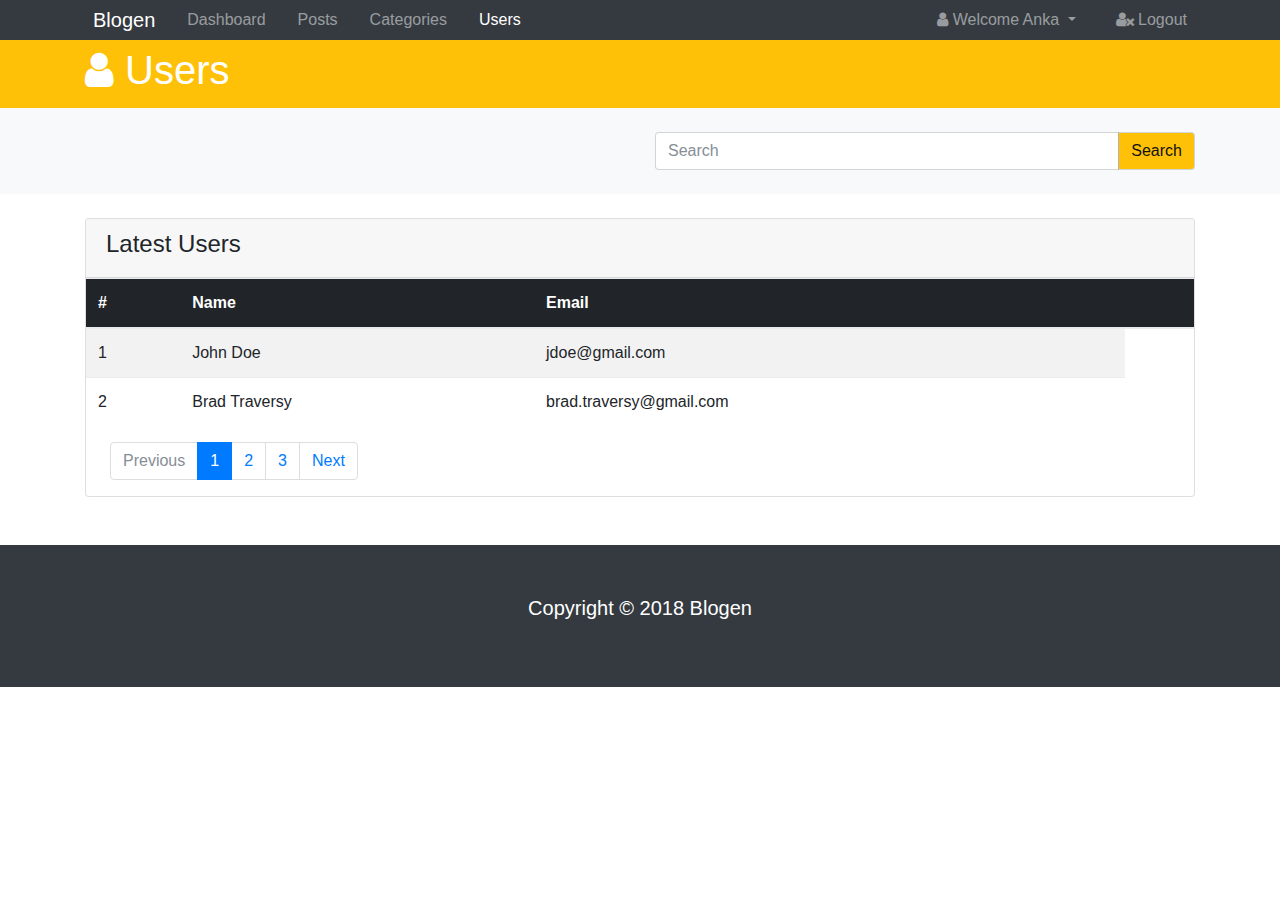
<file: users.html>
<!DOCTYPE html>
<html lang="en">
    <head>

        <meta charset="UTF-8">
        <meta name="viewport" content="width=device-width, initial-scale=1.0">
        <meta http-equiv="X-UA-Compatible" content="ie=edge">
        <title>Blogen Admin Area</title>
        <link rel="stylesheet" href="css/font-awesome.min.css">
        <link rel="stylesheet" href="css/bootstrap.css">
        <link rel="stylesheet" href="css/style.css">

    </head>

    <body>

        <!--NAV Start-->
        <nav class="navbar navbar-expand-lg navbar-dark bg-dark p-0">
            <div class="container">
                <a href="index.html" class="navbar-brand ml-2">Blogen</a>
                <button class="navbar-toggler" data-toggle="collapse" data-target="#navbarNav">
                    <span class="navbar-toggler-icon"></span>
                </button>
                <div class="collapse navbar-collapse" id="navbarNav">
                    <ul class="navbar-nav">
                        <li class="nav-item px-2">
                            <a href="index.html" class="nav-link">Dashboard</a>
                        </li>
                        <li class="nav-item px-2">
                            <a href="posts.html" class="nav-link">Posts</a>
                        </li>
                        <li class="nav-item px-2">
                            <a href="categories.html" class="nav-link">Categories</a>
                        </li>
                        <li class="nav-item px-2">
                            <a href="users.html" class="nav-link active">Users</a>
                        </li>
                    </ul>

                    <ul class="navbar-nav ml-auto">
                        <li class="nav-item dropdown mr-3 ml-2">
                            <a href="#" class="nav-link dropdown-toggle" data-toggle="dropdown">
                                <i class="fa fa-user"></i> Welcome Anka
                            </a>
                            <div class="dropdown-menu">
                                <a href="profile.html" class="dropdown-item">
                                    <i class="fa fa-user-circle"></i> Profile
                                </a>
                                <a href="settings.html" class="dropdown-item">
                                    <i class="fa fa-gear"></i> Settings
                                </a>
                            </div>
                        </li>
                        <li class="nav-item ml-2">
                            <a href="login.html" class="nav-link">
                                <i class="fa fa-user-times"></i> Logout
                            </a>
                        </li>
                    </ul>
                </div>
            </div>
        </nav><!--NAV End-->

        <!--HEADER Start-->
        <header id="main-header" class="py-2 bg-warning text-white">
            <div class="container">
                <div class="row">
                    <div class="col-md-6">
                        <h1>
                            <i class="fa fa-user"></i>
                            Users
                        </h1>
                    </div>
                </div>
            </div>
        </header><!--HEADER End-->

        <!--ACTIONS Start-->
        <section id="action" class="py-4 mb-4 bg-light">
            <div class="container">
                <div class="row">
                    <div class="col-md-6 ml-auto">
                        <div class="input-group">
                            <input type="text" class="form-control" placeholder="Search">
                            <span class="input-group-btn">
                                <button class="btn btn-warning">Search</button>
                            </span>
                        </div>
                    </div>
                </div>
            </div>
        </section> <!--ACTIONS End-->

        <!--USERS Start-->
        <section id="users">
            <div class="container">
                <div class="row">
                    <div class="col mb-3 mb-md-0">
                        <div class="card">
                            <div class="card-header">
                                <h4>Latest Users</h4>
                            </div>

                            <table class="table table-striped">
                                <thead class="thead-inverse">
                                    <tr>
                                        <th>#</th>
                                        <th>Name</th>
                                        <th>Email</th>
                                        <th></th>
                                    </tr>
                                </thead>
                                <tbody>
                                    <tr>
                                        <td scope="row">1</td>
                                        <td>John Doe</td>
                                        <td>jdoe@gmail.com</td>
                                    </tr>
                                    <tr>
                                        <td scope="row">2</td>
                                        <td>Brad Traversy</td>
                                        <td>brad.traversy@gmail.com</td>
                                    </tr>
                                </tbody>
                            </table>

                            <nav class="ml-4">
                                <ul class="pagination">
                                    <li class="page-item disabled">
                                        <a href="#" class="page-link">Previous</a>
                                    </li>
                                    <li class="page-item active">
                                        <a href="#" class="page-link">1</a>
                                    </li>
                                    <li class="page-item">
                                        <a href="#" class="page-link">2</a>
                                    </li>
                                    <li class="page-item">
                                        <a href="#" class="page-link">3</a>
                                    </li>
                                    <li class="page-item">
                                        <a href="#" class="page-link">Next</a>
                                    </li>
                                </ul>
                            </nav>
                        </div>
                    </div>
                </div>
            </div>
        </section>  <!--USERS End-->

        <!--FOOTER Start-->
        <footer id="main-footer" class="bg-dark text-white mt-5 p-5">
            <div class="container">
                <div class="row">
                    <div class="col">
                        <p class="lead text-center">Copyright &copy; 2018 Blogen</p>
                    </div>
                </div>
            </div>
        </footer>  <!--FOOTER End-->



        <script src="js/jquery.min.js"></script>
        <script src="js/popper.min.js"></script>
        <script src="js/bootstrap.min.js"></script>
        <script src="https://cdn.ckeditor.com/4.9.1/standard/ckeditor.js"></script>

        <script>
            CKEDITOR.replace('editor1');
        </script>


    </body>
</html>
</file>
<file: css/style.css>
#posts .card a.first:hover{
    background-color: #fff;
    color: #0074d9;
}

#posts .card a.second:hover{
    background-color: #fff;
    color: #5cb85c !important;
}

#posts .card a.third:hover{
    background-color: #fff;
    color: #f0ad4e;
}
</file>
